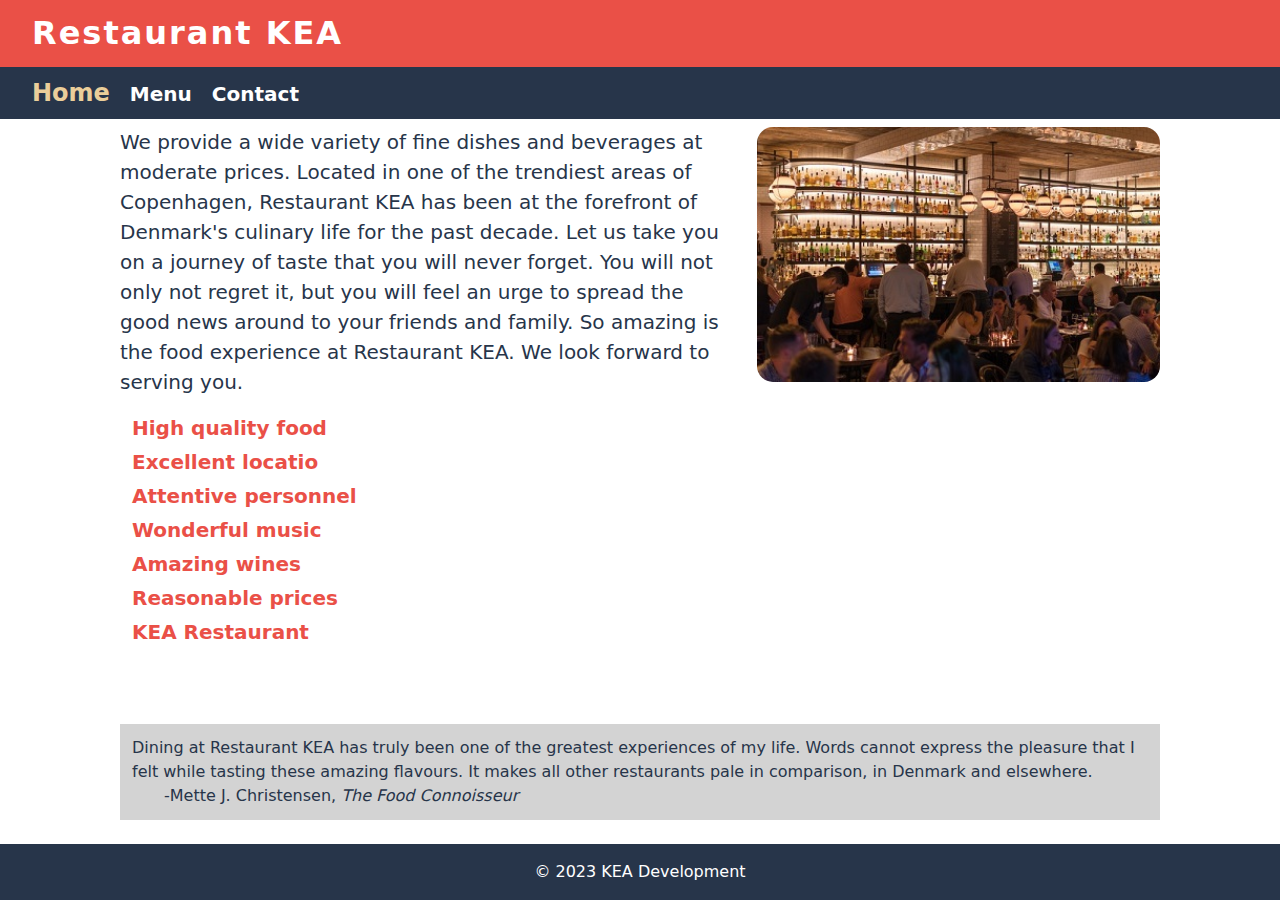
<file: index.html>
<!DOCTYPE html>
<html lang="en">
  <head>
    <meta charset="UTF-8" />
    <meta name="viewport" content="width=device-width, initial-scale=1.0" />
    <link rel="stylesheet" href="css/style.css" />
    <title>Restaurant KEA</title>
  </head>
  <body>
    <header>
      <h1>Restaurant KEA</h1>
      <nav>
        <ul>
          <li><a class="active-link" href="/">Home</a></li>
          <li><a href="menu.html">Menu</a></li>
          <li><a href="contact.html">Contact</a></li>
        </ul>
      </nav>
    </header>
    <main>
      <article>
        <section class="homepage-section">
          <img src="/restaurant_assets/img/kea_restaurant.jpg" alt="The restuarant at KEA" />
          <div class="homepage-text">
            <p>
              We provide a wide variety of fine dishes and beverages at moderate prices. Located in one of the trendiest areas of Copenhagen, Restaurant KEA has been at the forefront of Denmark's culinary life for the past decade. Let us take you on a journey of taste that you
              will never forget. You will not only not regret it, but you will feel an urge to spread the good news around to your friends and family. So amazing is the food experience at Restaurant KEA. We look forward to serving you.
            </p>
            <ul class="usp-list">
              <li>High quality food</li>
              <li>Excellent locatio</li>
              <li>Attentive personnel</li>
              <li>Wonderful music</li>
              <li>Amazing wines</li>
              <li>Reasonable prices</li>
              <li>KEA Restaurant</li>
            </ul>
          </div>
        </section>
        <blockquote class="homepage-quote">
          <p>Dining at Restaurant KEA has truly been one of the greatest experiences of my life. Words cannot express the pleasure that I felt while tasting these amazing flavours. It makes all other restaurants pale in comparison, in Denmark and elsewhere.</p>
          <p>-Mette J. Christensen, <em>The Food Connoisseur</em></p>
        </blockquote>
      </article>
    </main>
    <footer>
      <p>&copy; 2023 KEA Development</p>
    </footer>
  </body>
</html>
</file>
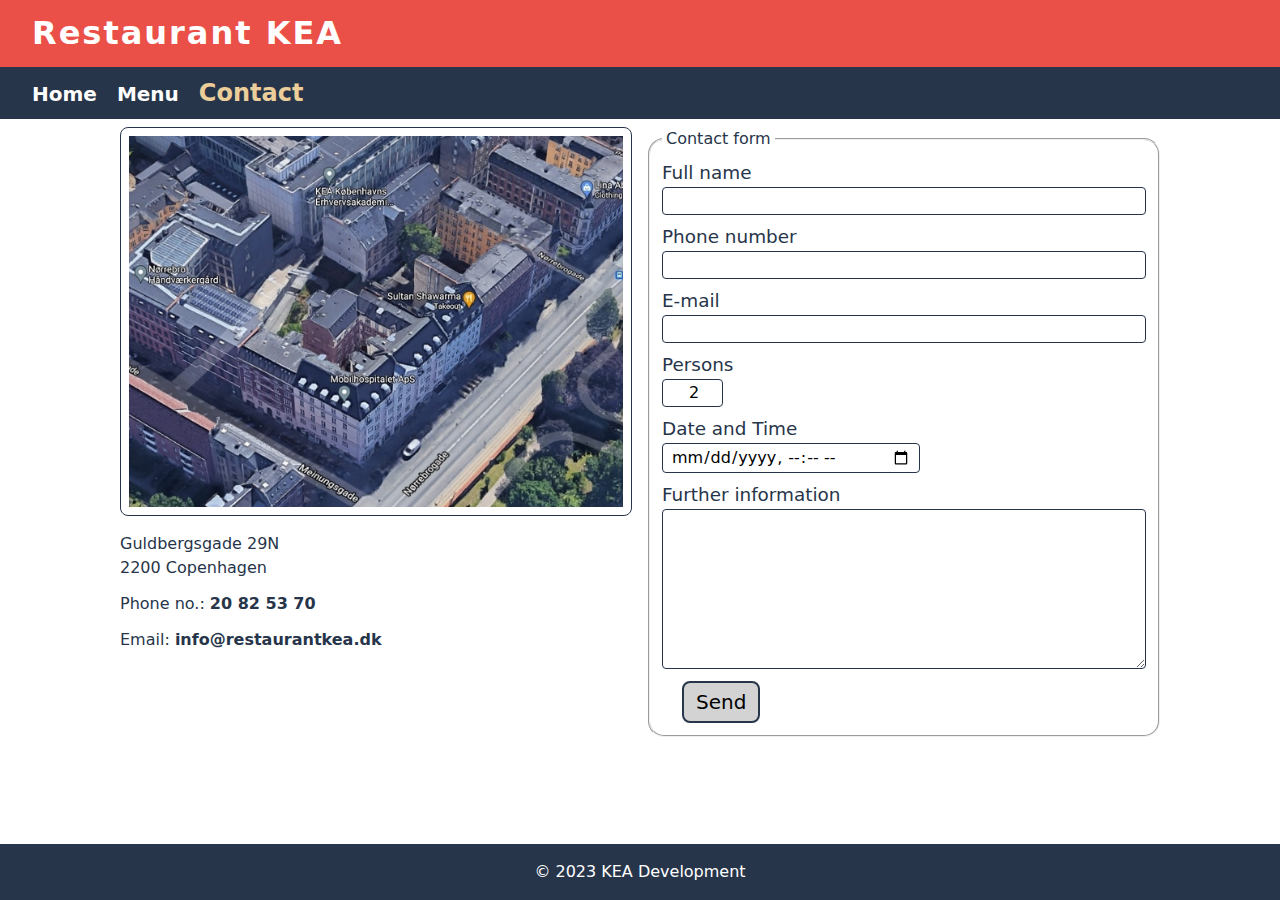
<file: contact.html>
<!DOCTYPE html>
<html lang="en">
  <head>
    <meta charset="UTF-8" />
    <meta name="viewport" content="width=device-width, initial-scale=1.0" />
    <link rel="stylesheet" href="css/style.css" />
    <title>Contact | Restaurant KEA</title>
  </head>
  <body>
    <header>
      <h1>Restaurant KEA</h1>
      <nav>
        <ul>
          <li><a href="/">Home</a></li>
          <li><a href="menu.html">Menu</a></li>
          <li><a class="active-link" href="contact.html">Contact</a></li>
        </ul>
      </nav>
    </header>
    <main class="contact-main">
      <section class="contact-section">
        <div class="contact-section-img-wrapper"><img src="/restaurant_assets/img/map.jpg" alt="Map of KEA" /></div>
        <div class="contact-info">
          <p>
            <em>Guldbergsgade 29N <br />2200 Copenhagen</em>
          </p>
          <p>
            <em>Phone no.: <a href="tel:20825370">20 82 53 70</a></em>
          </p>
          <p>
            <em>Email: <a href="mailto:info@restaurantkea.dk">info@restaurantkea.dk</a></em>
          </p>
        </div>
      </section>
      <section>
        <form class="contact-form">
          <fieldset>
            <legend>Contact form</legend>
            <div>
              <label for="name">Full name</label>
              <input id="name" name="name" type="text" />
            </div>
            <div>
              <label for="phone">Phone number</label>
              <input id="phone" name="phone" type="text" />
            </div>
            <div>
              <label for="email">E-mail</label>
              <input type="email" name="email" />
            </div>
            <div>
              <label for="persons">Persons</label>
              <input type="number" value="2" min="1" max="10" name="persons" />
            </div>
            <div>
              <label for="date">Date and Time</label>
              <input type="datetime-local" name="date" />
            </div>
            <div>
              <label for="additional">Further information</label>
              <textarea name="additional"></textarea>
            </div>
            <button>Send</button>
          </fieldset>
        </form>
      </section>
    </main>
    <footer>
      <p>&copy; 2023 KEA Development</p>
    </footer>
  </body>
</html>
</file>
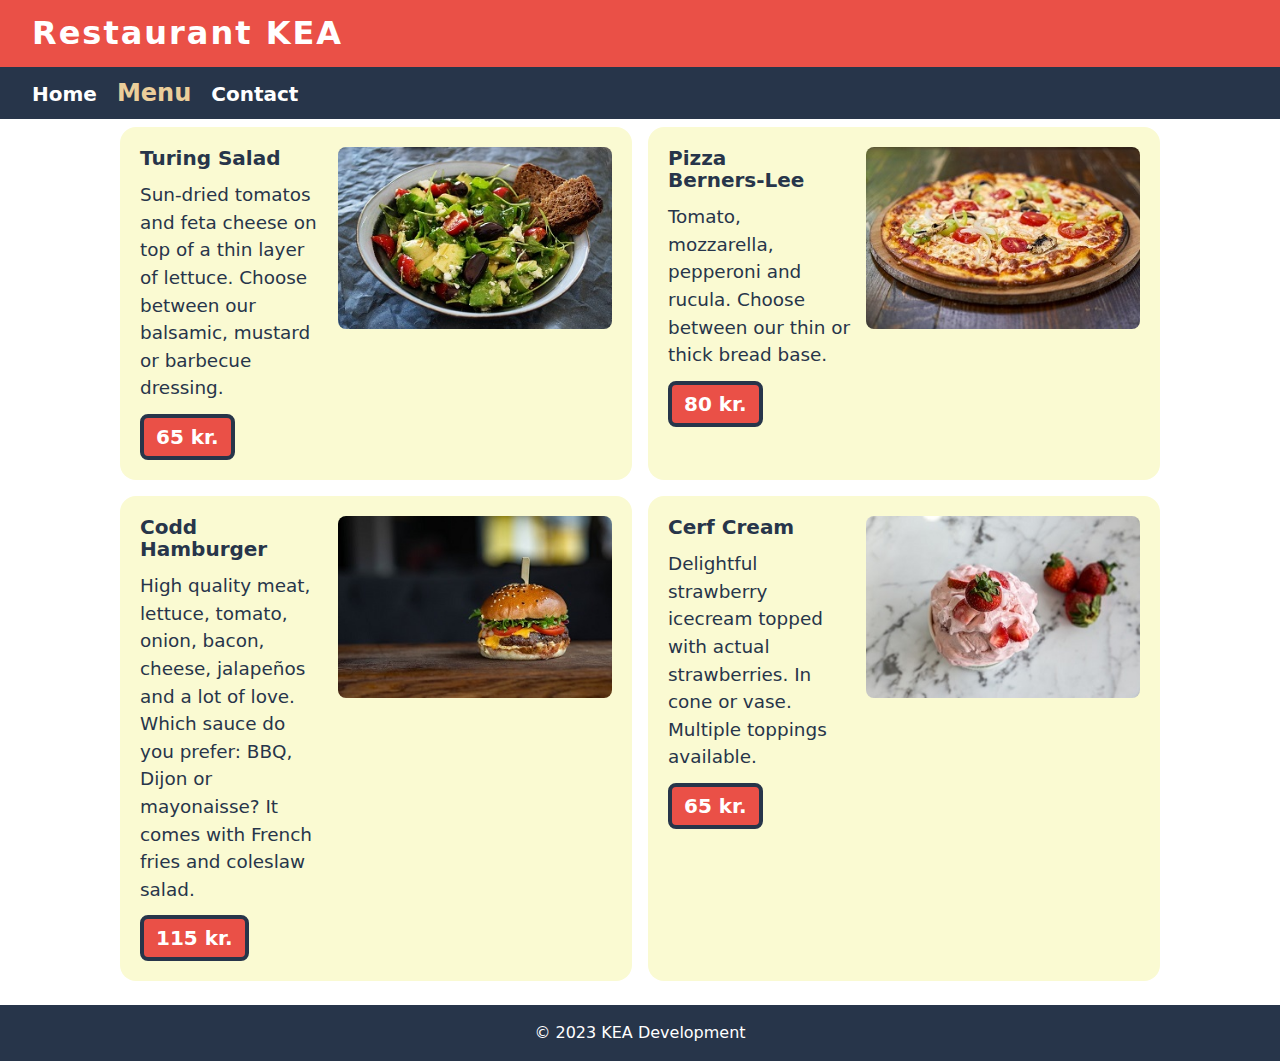
<file: menu.html>
<!DOCTYPE html>
<html lang="en">
  <head>
    <meta charset="UTF-8" />
    <meta name="viewport" content="width=device-width, initial-scale=1.0" />
    <link rel="stylesheet" href="css/style.css" />
    <title>Food Menu | Restaurant KEA</title>
  </head>
  <body>
    <header>
      <h1>Restaurant KEA</h1>
      <nav>
        <ul>
          <li><a href="/">Home</a></li>
          <li><a class="active-link" href="menu.html">Menu</a></li>
          <li><a href="contact.html">Contact</a></li>
        </ul>
      </nav>
    </header>
    <main>
      <section class="food-list">
        <article class="food-item">
          <div>
            <h2>Turing Salad</h2>
            <p>Sun-dried tomatos and feta cheese on top of a thin layer of lettuce. Choose between our balsamic, mustard or barbecue dressing.</p>
            <p class="food-item-price">65 kr.</p>
          </div>
          <img src="/restaurant_assets/img/salad.jpg" alt="Turing Salad" />
        </article>
        <article class="food-item">
          <div>
            <h2>Pizza Berners-Lee</h2>
            <p>Tomato, mozzarella, pepperoni and rucula. Choose between our thin or thick bread base.</p>
            <p class="food-item-price">80 kr.</p>
          </div>
          <img src="/restaurant_assets/img/pizza.jpg" alt="Pizza Berners-Lee" />
        </article>
        <article class="food-item">
          <div>
            <h2>Codd Hamburger</h2>
            <p>High quality meat, lettuce, tomato, onion, bacon, cheese, jalapeños and a lot of love. Which sauce do you prefer: BBQ, Dijon or mayonaisse? It comes with French fries and coleslaw salad.</p>
            <p class="food-item-price">115 kr.</p>
          </div>
          <img src="/restaurant_assets/img/burger.jpg" alt="Codd Hamburger" />
        </article>
        <article class="food-item">
          <div>
            <h2>Cerf Cream</h2>
            <p>Delightful strawberry icecream topped with actual strawberries. In cone or vase. Multiple toppings available.</p>
            <p class="food-item-price">65 kr.</p>
          </div>
          <img src="/restaurant_assets/img/icecream.jpg" alt="Cerf Cream" />
        </article>
      </section>
    </main>
    <footer>
      <p>&copy; 2023 KEA Development</p>
    </footer>
  </body>
</html>
</file>
<file: css/style.css>
@import "globals.css";

/* HOMEPAGE */
article {
  display: flex;
  flex-direction: column;
  height: 100%;
}

.homepage-section {
  @media (width > 768px) {
    display: grid;
    grid-template-columns: 1fr 1fr;
    gap: var(--spacing-32);
  }

  @media (width > 1024px) {
    grid-template-columns: 1.5fr 1fr;
  }
}

.homepage-text {
  grid-row: 1;

  @media (width > 768px) {
    font-size: var(--md);
  }
}

img {
  border-radius: var(--outer-radius);

  @media (width > 768px) {
    grid-column: 2;
  }
}

p {
  grid-row: 1;
}

.usp-list {
  display: grid;
  margin-block: var(--spacing-16);
  gap: var(--spacing-4);
  color: var(--red);
  font-weight: var(--fw-bold);
  margin-left: var(--spacing-12);

  @media (width > 768px) {
    font-size: var(--md);
  }
}

.homepage-quote {
  background-color: var(--gray);
  padding: var(--spacing-12);
  margin-top: auto;

  p {
    max-width: initial;
  }

  & > p:nth-child(2) {
    padding-left: var(--spacing-32);
  }

  em {
    font-style: italic;
  }
}

/* MENU */

.food-list {
  display: grid;
  grid-template-columns: 1fr;
  gap: var(--spacing-16);

  @media (width > 1024px) {
    grid-template-columns: 1fr 1fr;
  }
}

.food-item {
  display: grid;
  gap: var(--spacing-16);
  background-color: var(--yellow);
  padding: var(--spacing-20);
  border-radius: var(--outer-radius);

  img {
    order: -1;
    border-radius: var(--inner-radius);
  }

  h2 {
    font-weight: var(--fw-bold);
    font-size: var(--md);
  }

  div {
    display: flex;
    flex-direction: column;
    gap: var(--spacing-12);

    @media (width > 768px) {
      grid-row: 1;
      font-size: var(--sm);
    }
  }

  @media (width > 786px) {
    grid-template-columns: 1fr 1fr;
  }

  @media (width > 1024px) {
    grid-template-columns: 1fr 1.5fr;
  }

  .food-item-price {
    background-color: var(--red);
    width: fit-content;
    padding: var(--spacing-4) var(--spacing-12);
    border-radius: var(--inner-radius);
    color: var(--white);
    border: var(--spacing-4) solid var(--blue);
    font-weight: var(--fw-bold);

    @media (width > 768px) {
      font-size: var(--md);
    }
  }
}

/* CONTACT */

.contact-main {
  display: grid;
  gap: var(--spacing-16);

  @media (width > 1024px) {
    grid-template-rows: min-content;
    grid-template-columns: 1fr 1fr;
  }
}

.contact-section {
  @media (width > 1024px) {
    display: contents;
  }

  display: flex;
  flex-direction: column;
  grid-template-columns: 1fr;
  gap: var(--spacing-16);

  .contact-section-img-wrapper {
    padding: var(--spacing-8);
    border: 1px solid var(--blue);
    border-radius: var(--inner-radius);

    @media (width > 1024px) {
      grid-column: 2;
      grid-row: span 2;
      height: fit-content;
    }
  }

  .contact-info {
    display: flex;
    flex-direction: column;
    gap: var(--spacing-12);

    @media (width > 1024px) {
      grid-column: 1;
      grid-row: 1;
    }
  }

  p a {
    font-weight: var(--fw-bold);
  }

  img {
    border-radius: 0;
    object-fit: cover;

    @media (width > 786px) {
      aspect-ratio: 16 / 6;
    }

    @media (width > 1024px) {
      aspect-ratio: 4 / 3;
    }
  }
}

fieldset {
  display: grid;
  gap: var(--spacing-12);
  border-radius: var(--outer-radius);
  padding: var(--spacing-12);

  legend {
    padding-inline: var(--spacing-4);
  }

  div {
    display: grid;
    gap: var(--spacing-4);
  }

  label {
    font-size: var(--sm);
  }

  input,
  textarea {
    padding-block: var(--spacing-4);
    border-radius: calc(var(--inner-radius) / 2);
    border: 1px solid var(--blue);
    padding-inline: var(--spacing-8);
  }

  input[type="number"] {
    width: 6ch;
    text-align: right;
  }

  input[type="datetime-local"] {
    width: fit-content;
  }

  button {
    background-color: var(--gray);
    padding: var(--spacing-4);
    width: fit-content;
    padding: var(--spacing-8) var(--spacing-12);
    margin-left: var(--spacing-20);
    border-radius: var(--inner-radius);
    border: 2px solid var(--blue);

    @media (width > 768px) {
      font-size: var(--md);
    }
  }
}
</file>
